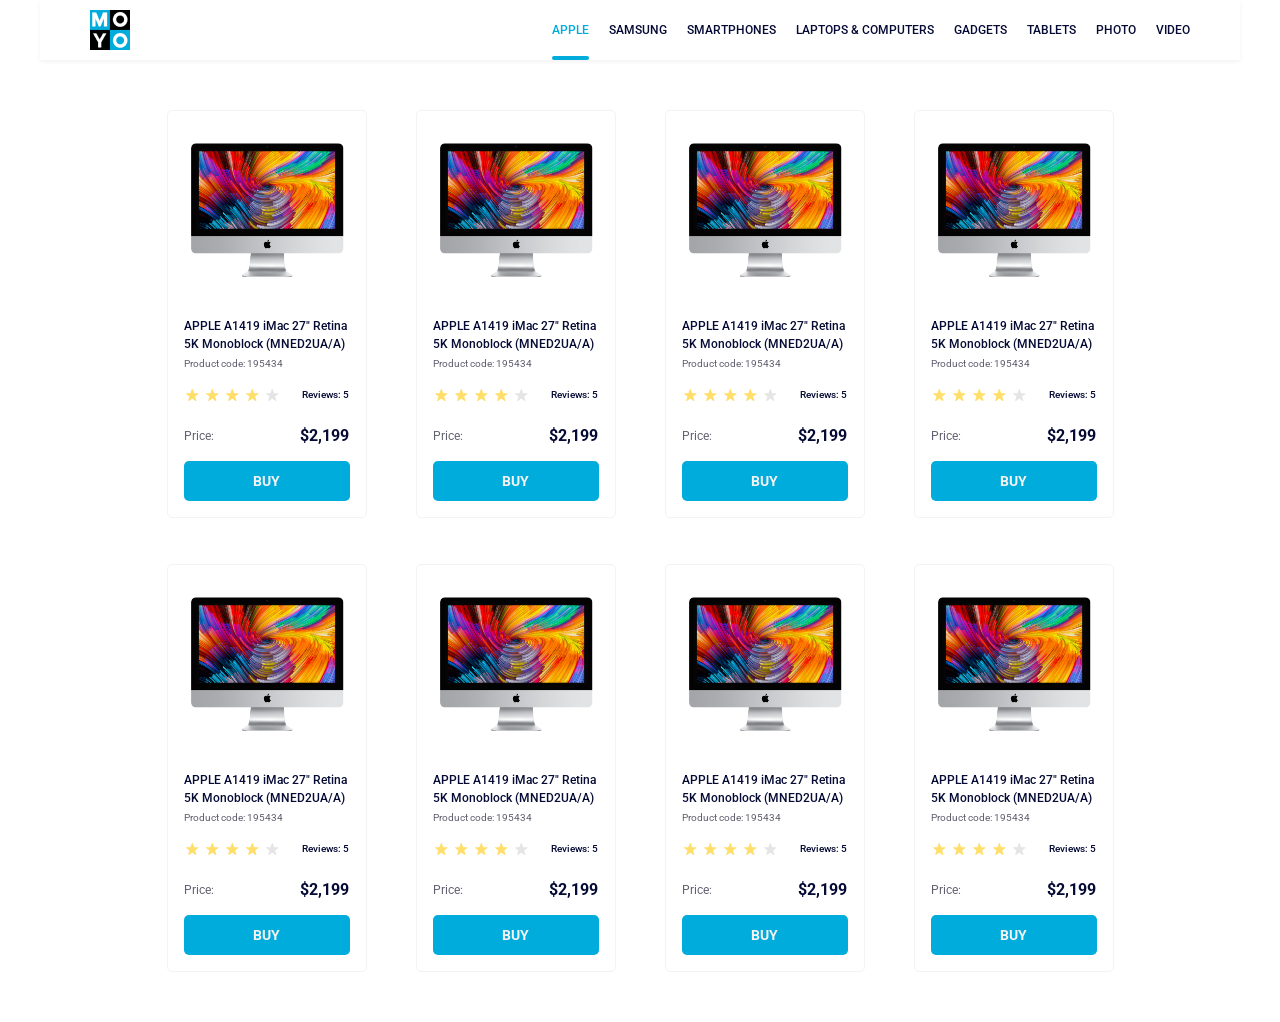
<file: index.html>
<!doctype html><html lang="en"><head><meta charset="utf-8"><meta name="viewport" content="width=device-width, initial-scale=1.0"><title>Catalog</title><link rel="preconnect" href="https://fonts.gstatic.com"><link href="https://fonts.googleapis.com/css2?family=Roboto:wght@400;500;700&display=swap" rel="stylesheet"><link rel="stylesheet" href="index.8b863184.css"></head><body> <div class="wrapper"> <header class="header"> <div class="header__logo"> <a class="header__logo-link" href="#"> <img src="logo.eddae0ff.png" alt="logo moyo" class="header__logo-img"> </a> </div> <nav class="header__nav"> <ul class="header__nav-list"> <li class="header__nav-item"> <a class="header__nav-link is-active" href="#"> Apple </a> </li> <li class="header__nav-item"> <a class="header__nav-link" href="#"> Samsung </a> </li> <li class="header__nav-item"> <a class="header__nav-link" href="#"> Smartphones </a> </li> <li class="header__nav-item"> <a class="header__nav-link" href="#" data-qa="nav-hover"> Laptops & Computers </a> </li> <li class="header__nav-item"> <a class="header__nav-link" href="#"> Gadgets </a> </li> <li class="header__nav-item"> <a class="header__nav-link" href="#"> Tablets </a> </li> <li class="header__nav-item"> <a class="header__nav-link" href="#"> Photo </a> </li> <li class="header__nav-item"> <a class="header__nav-link" href="#"> Video </a> </li> </ul> </nav> </header> <main class="main"> <section class="card" data-qa="card"> <div class="card__container"> <img src="imac.202c52ff.jpeg" alt="image imac" class="card__img"> <h2 class="card__title"> APPLE A1419 iMac 27" Retina 5K Monoblock (MNED2UA/A) </h2> <span class="card__describe">Product code: 195434</span> <div class="stars"> <span class="stars__star stars__star--active"></span> <span class="stars__star stars__star--active"></span> <span class="stars__star stars__star--active"></span> <span class="stars__star stars__star--active"></span> <span class="stars__star"></span> <span class="stars__star-number">Reviews: 5</span> </div> <div class="card__price"> <p class="card__price-describe">Price:</p> <p class="card__price-summ">$2,199</p> </div> <a class="card__button" data-qa="card-hover"> Buy </a> </div> </section> <section class="card"> <div class="card__container"> <img src="imac.202c52ff.jpeg" alt="image imac" class="card__img"> <h2 class="card__title"> APPLE A1419 iMac 27" Retina 5K Monoblock (MNED2UA/A) </h2> <span class="card__describe">Product code: 195434</span> <div class="stars"> <span class="stars__star stars__star--active"></span> <span class="stars__star stars__star--active"></span> <span class="stars__star stars__star--active"></span> <span class="stars__star stars__star--active"></span> <span class="stars__star"></span> <span class="stars__star-number">Reviews: 5</span> </div> <div class="card__price"> <p class="card__price-describe">Price:</p> <p class="card__price-summ">$2,199</p> </div> <a class="card__button">Buy</a> </div> </section> <section class="card"> <div class="card__container"> <img src="imac.202c52ff.jpeg" alt="image imac" class="card__img"> <h2 class="card__title"> APPLE A1419 iMac 27" Retina 5K Monoblock (MNED2UA/A) </h2> <span class="card__describe">Product code: 195434</span> <div class="stars"> <span class="stars__star stars__star--active"></span> <span class="stars__star stars__star--active"></span> <span class="stars__star stars__star--active"></span> <span class="stars__star stars__star--active"></span> <span class="stars__star"></span> <span class="stars__star-number">Reviews: 5</span> </div> <div class="card__price"> <p class="card__price-describe">Price:</p> <p class="card__price-summ">$2,199</p> </div> <a class="card__button">Buy</a> </div> </section> <section class="card"> <div class="card__container"> <img src="imac.202c52ff.jpeg" alt="image imac" class="card__img"> <h2 class="card__title"> APPLE A1419 iMac 27" Retina 5K Monoblock (MNED2UA/A) </h2> <span class="card__describe">Product code: 195434</span> <div class="stars"> <span class="stars__star stars__star--active"></span> <span class="stars__star stars__star--active"></span> <span class="stars__star stars__star--active"></span> <span class="stars__star stars__star--active"></span> <span class="stars__star"></span> <span class="stars__star-number">Reviews: 5</span> </div> <div class="card__price"> <p class="card__price-describe">Price:</p> <p class="card__price-summ">$2,199</p> </div> <a class="card__button">Buy</a> </div> </section> <section class="card"> <div class="card__container"> <img src="imac.202c52ff.jpeg" alt="image imac" class="card__img"> <h2 class="card__title"> APPLE A1419 iMac 27" Retina 5K Monoblock (MNED2UA/A) </h2> <span class="card__describe">Product code: 195434</span> <div class="stars"> <span class="stars__star stars__star--active"></span> <span class="stars__star stars__star--active"></span> <span class="stars__star stars__star--active"></span> <span class="stars__star stars__star--active"></span> <span class="stars__star"></span> <span class="stars__star-number">Reviews: 5</span> </div> <div class="card__price"> <p class="card__price-describe">Price:</p> <p class="card__price-summ">$2,199</p> </div> <a class="card__button">Buy</a> </div> </section> <section class="card"> <div class="card__container"> <img src="imac.202c52ff.jpeg" alt="image imac" class="card__img"> <h2 class="card__title"> APPLE A1419 iMac 27" Retina 5K Monoblock (MNED2UA/A) </h2> <span class="card__describe">Product code: 195434</span> <div class="stars"> <span class="stars__star stars__star--active"></span> <span class="stars__star stars__star--active"></span> <span class="stars__star stars__star--active"></span> <span class="stars__star stars__star--active"></span> <span class="stars__star"></span> <span class="stars__star-number">Reviews: 5</span> </div> <div class="card__price"> <p class="card__price-describe">Price:</p> <p class="card__price-summ">$2,199</p> </div> <a class="card__button">Buy</a> </div> </section> <section class="card"> <div class="card__container"> <img src="imac.202c52ff.jpeg" alt="image imac" class="card__img"> <h2 class="card__title"> APPLE A1419 iMac 27" Retina 5K Monoblock (MNED2UA/A) </h2> <span class="card__describe">Product code: 195434</span> <div class="stars"> <span class="stars__star stars__star--active"></span> <span class="stars__star stars__star--active"></span> <span class="stars__star stars__star--active"></span> <span class="stars__star stars__star--active"></span> <span class="stars__star"></span> <span class="stars__star-number">Reviews: 5</span> </div> <div class="card__price"> <p class="card__price-describe">Price:</p> <p class="card__price-summ">$2,199</p> </div> <a class="card__button">Buy</a> </div> </section> <section class="card"> <div class="card__container"> <img src="imac.202c52ff.jpeg" alt="image imac" class="card__img"> <h2 class="card__title"> APPLE A1419 iMac 27" Retina 5K Monoblock (MNED2UA/A) </h2> <span class="card__describe">Product code: 195434</span> <div class="stars"> <span class="stars__star stars__star--active"></span> <span class="stars__star stars__star--active"></span> <span class="stars__star stars__star--active"></span> <span class="stars__star stars__star--active"></span> <span class="stars__star"></span> <span class="stars__star-number">Reviews: 5</span> </div> <div class="card__price"> <p class="card__price-describe">Price:</p> <p class="card__price-summ">$2,199</p> </div> <a class="card__button">Buy</a> </div> </section> </main> </div> </body></html>
</file>
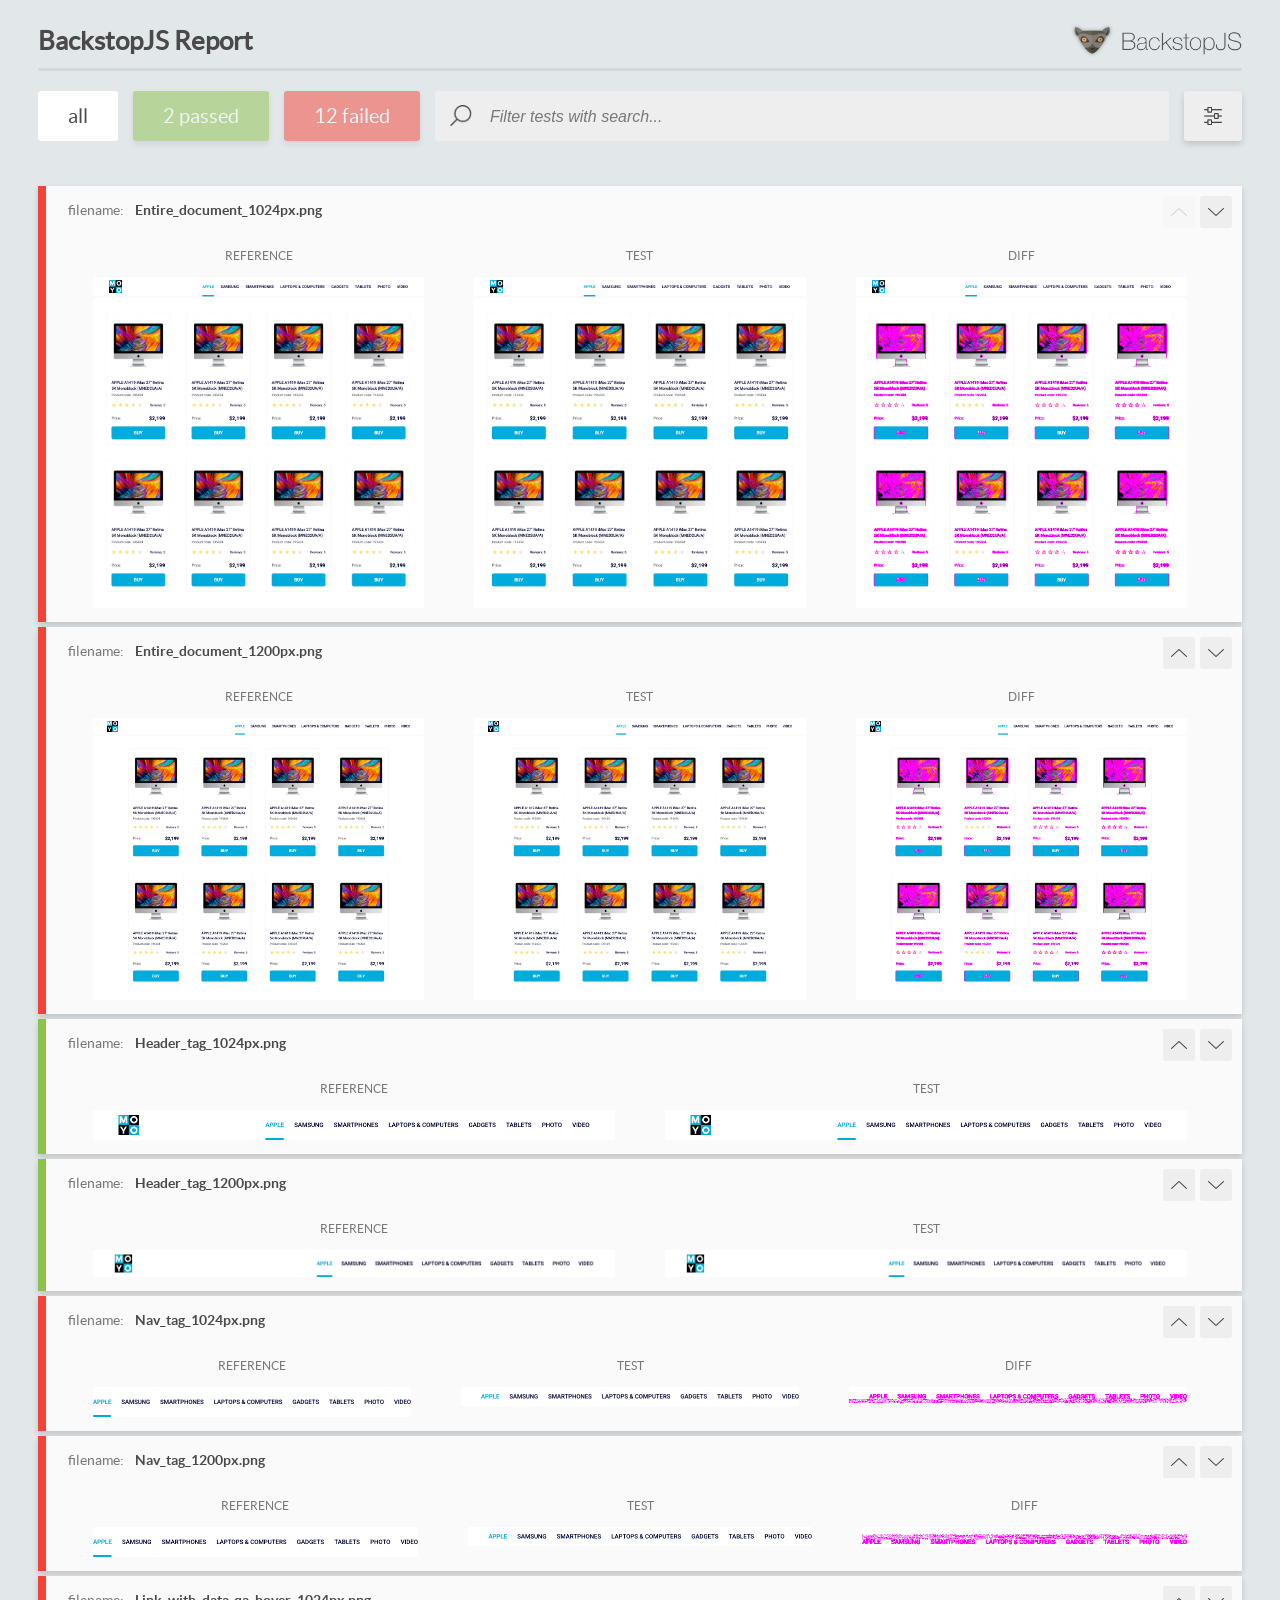
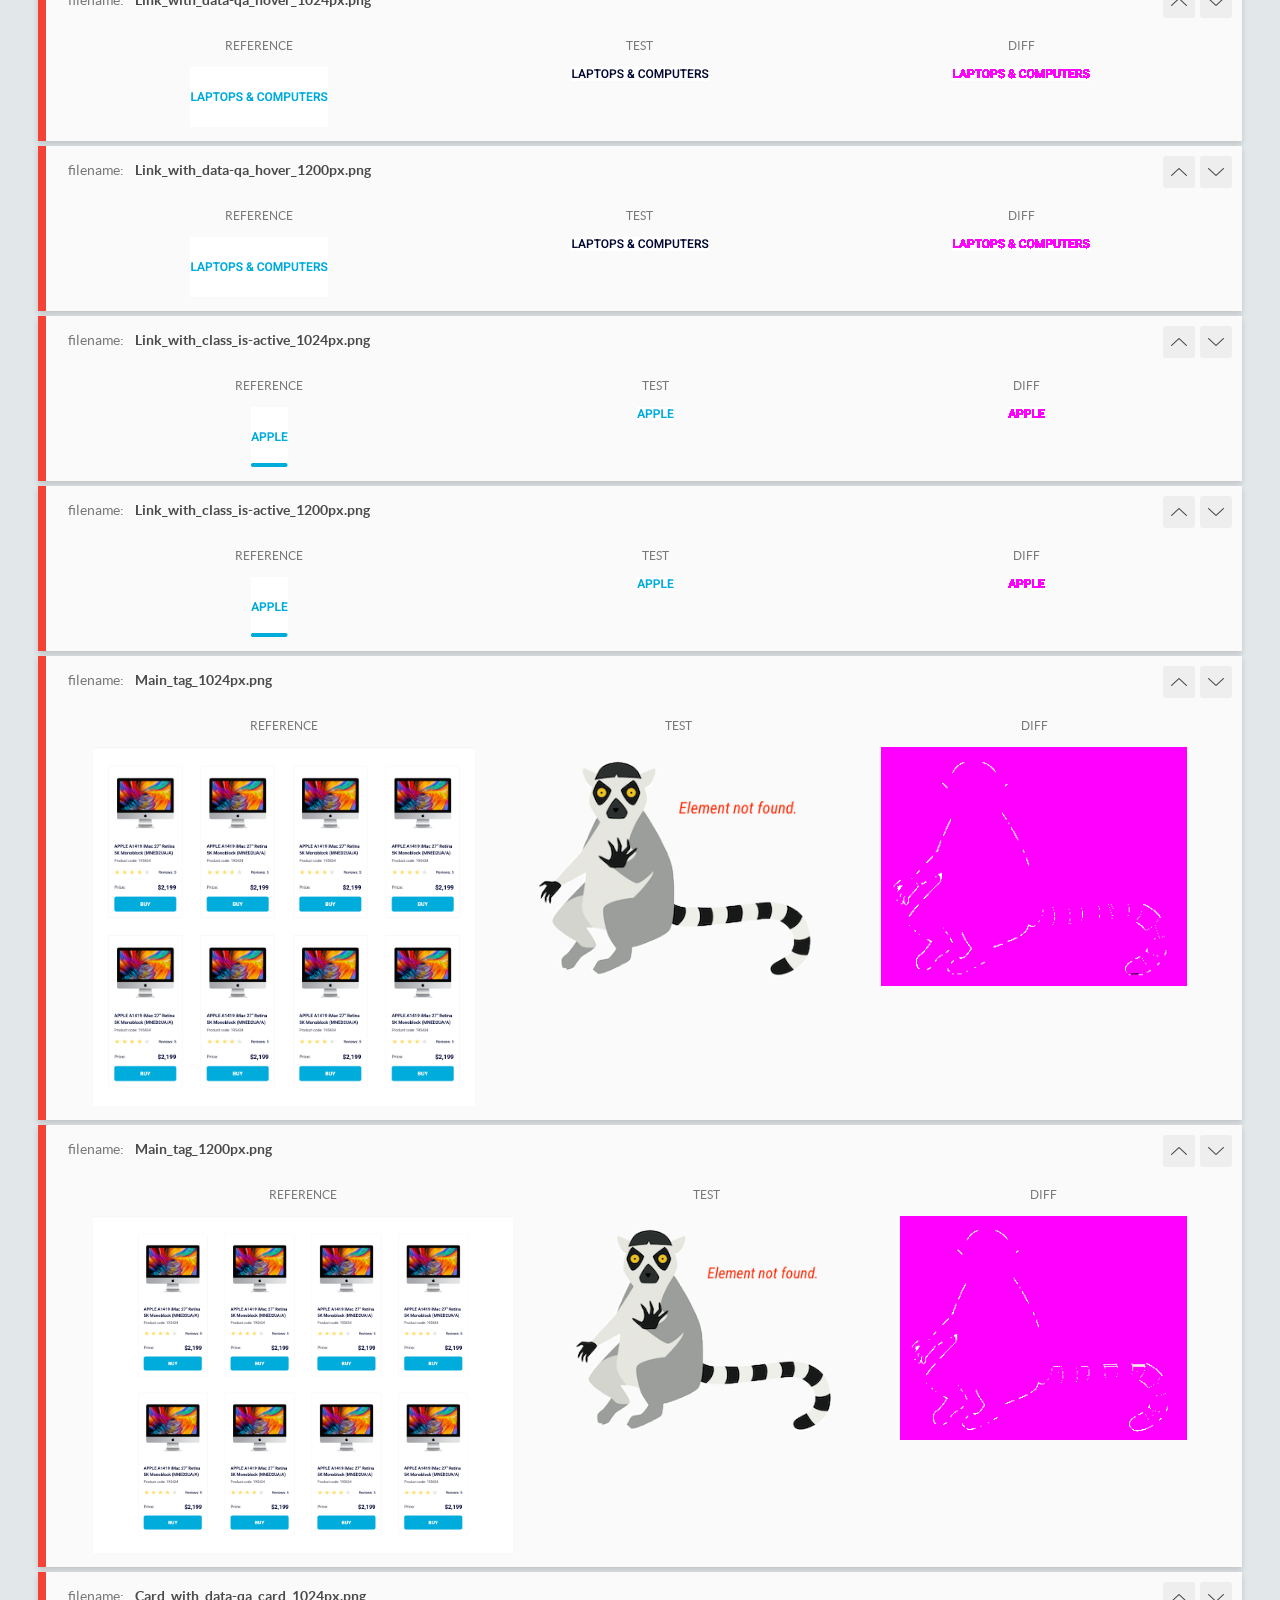
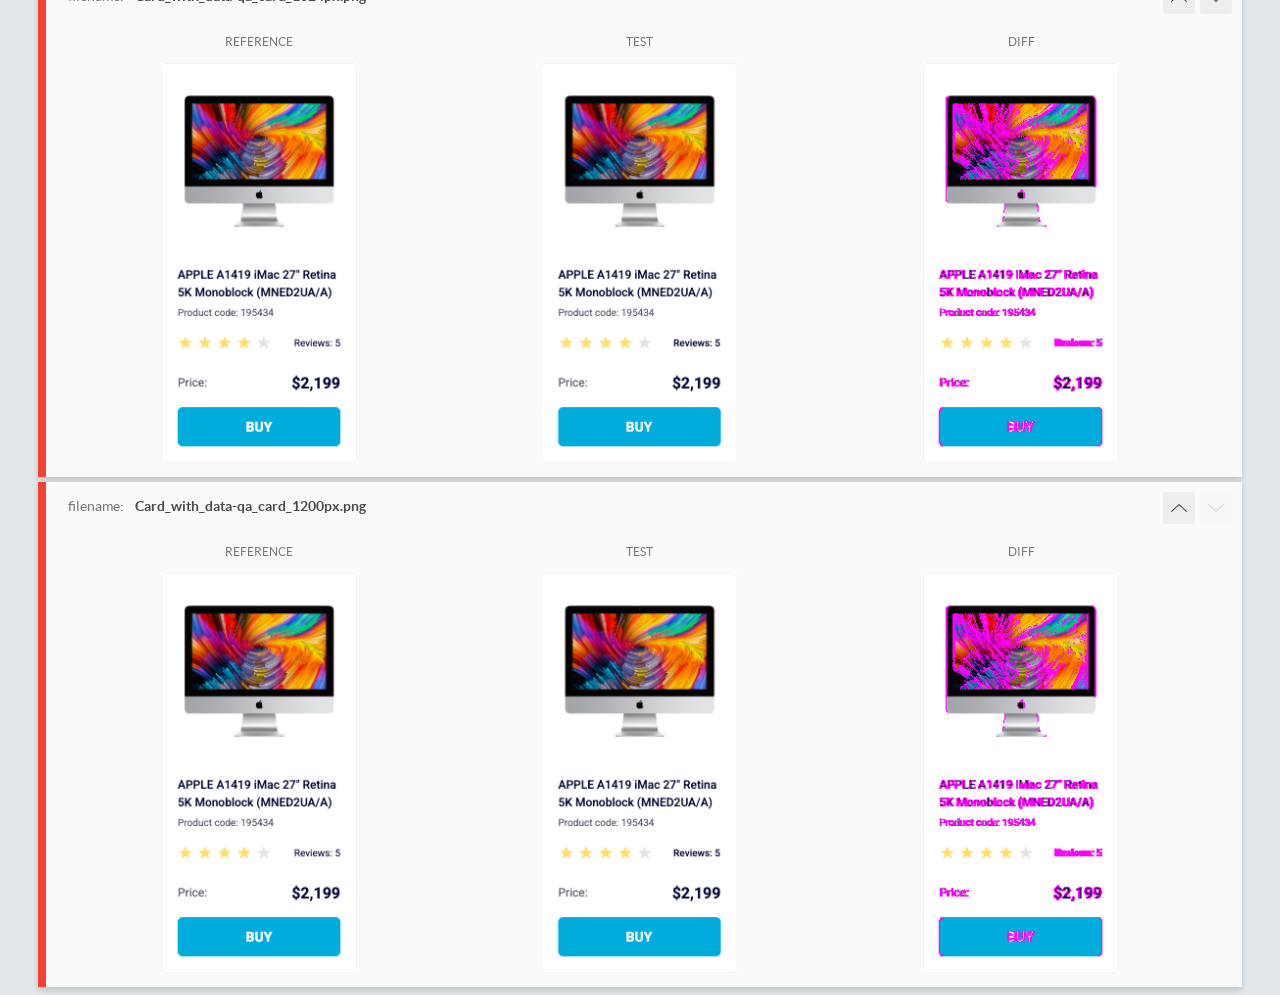
<file: report/html_report/index.html>
<!DOCTYPE html>
<html>
  <head>
    <meta charset="utf-8">
    <!-- Disable Cache -->
    <meta http-equiv="Cache-Control" content="no-cache, no-store, must-revalidate">
    <meta http-equiv="Pragma" content="no-cache">
    <meta http-equiv="Expires" content="0">

    <title>BackstopJS Report</title>

    <style>
      @font-face {
          font-family: 'latoregular';
          src: url('./assets/fonts/lato-regular-webfont.woff2') format('woff2'),
              url('./assets/fonts/lato-regular-webfont.woff') format('woff');
          font-weight: 400;
          font-style: normal;
      }
      @font-face {
          font-family: 'latobold';
          src: url('./assets/fonts/lato-bold-webfont.woff2') format('woff2'),
              url('./assets/fonts/lato-bold-webfont.woff') format('woff');
          font-weight: 700;
          font-style: normal;
      }

      .ReactModal__Body--open {
          overflow: hidden;
      }
      .ReactModal__Body--open .header {
        display: none;
      }

    </style>
  </head>
  <body style="background-color: #E2E7EA">
    <div id="root">

    </div>
    <script>
      function report (report) { // eslint-disable-line no-unused-vars
        window.tests = report;
      }
    </script>
    <script src="config.js"></script>
    <script src="index_bundle.js"></script>
  </body>
</html>
</file>
<file: index.8b863184.css>
body{color:#060b35;margin:0;font-family:Roboto,serif;font-size:12px;font-weight:500}.wrapper{max-width:1200px;margin:0 auto}.main{box-sizing:border-box;grid-template-columns:repeat(1,200px);justify-content:center;gap:46px 49px;padding:50px 40px;display:grid}@media (width>=488px){.main{grid-template-columns:repeat(2,200px)}}@media (width>=768px){.main{grid-template-columns:repeat(3,200px)}}@media (width>=1024px){.main{grid-template-columns:repeat(4,200px)}}.header{box-sizing:border-box;justify-content:space-between;align-items:center;padding:10px 50px;line-height:14px;display:flex;box-shadow:0 2px 4px #0000000d}.header__logo-img{width:40px;height:40px;display:flex}.header__nav-list{gap:20px;display:flex}.header__nav-item{list-style:none}.header__nav-link{text-transform:uppercase;color:inherit;text-decoration:none;display:block;position:relative}.is-active{color:#00acdc}.is-active:after{content:"";background-color:#00acdc;border-radius:8px;width:100%;height:4px;position:absolute;bottom:-23px;left:0}.card{box-sizing:border-box;border:1px solid #f3f3f3;border-radius:5px;width:200px;transition:background-color .3s,transform .3s,color .3s}.card__container{flex-direction:column;align-items:center;width:166px;margin:0 auto;padding-top:32px;padding-bottom:16px;display:flex}.card__img{width:160px;height:134px}.card__title{color:#060b35;margin:40px 0 0;font-size:12px;font-weight:500;line-height:18px}.card__describe{color:#616070;align-self:start;margin-top:4px;font-size:10px;font-weight:400;line-height:14px}.card__price{margin-top:24px;display:flex}.card__price-describe{color:#616070;margin:0;font-size:12px;font-weight:400;line-height:18px}.card__price-summ{color:#060b35;margin:0 0 0 86px;font-size:16px;font-weight:700;line-height:18px}.card__button{cursor:pointer;box-sizing:border-box;color:#f3f3f3;text-transform:uppercase;background-color:#00acdc;border:none;border-radius:5px;margin-top:16px;padding:12px 70px 12px 69px;font-size:14px;font-weight:700;line-height:16px}.card:hover{transform:scale(1.2)}.card:hover .card__title{color:#34568b}.card:hover .card__button{color:#00acdc;background-color:#fff;border:1px solid #00acdc;padding:11px 69px 11px 68px}.stars{align-items:center;height:16px;margin-top:16px;display:flex}.stars__star{background-image:url(star.822d561e.svg);background-position:50%;background-repeat:no-repeat;width:16px;height:16px;margin:0 4px 0 0;padding:0}.stars__star:last-child{margin-right:0}.stars__star--active:nth-child(-n+4){background-image:url(star-active.edda4c43.svg)}.stars__star-number{color:#060b35;margin:0 0 0 17px;font-size:10px;line-height:14px}
/*# sourceMappingURL=index.8b863184.css.map */
</file>
